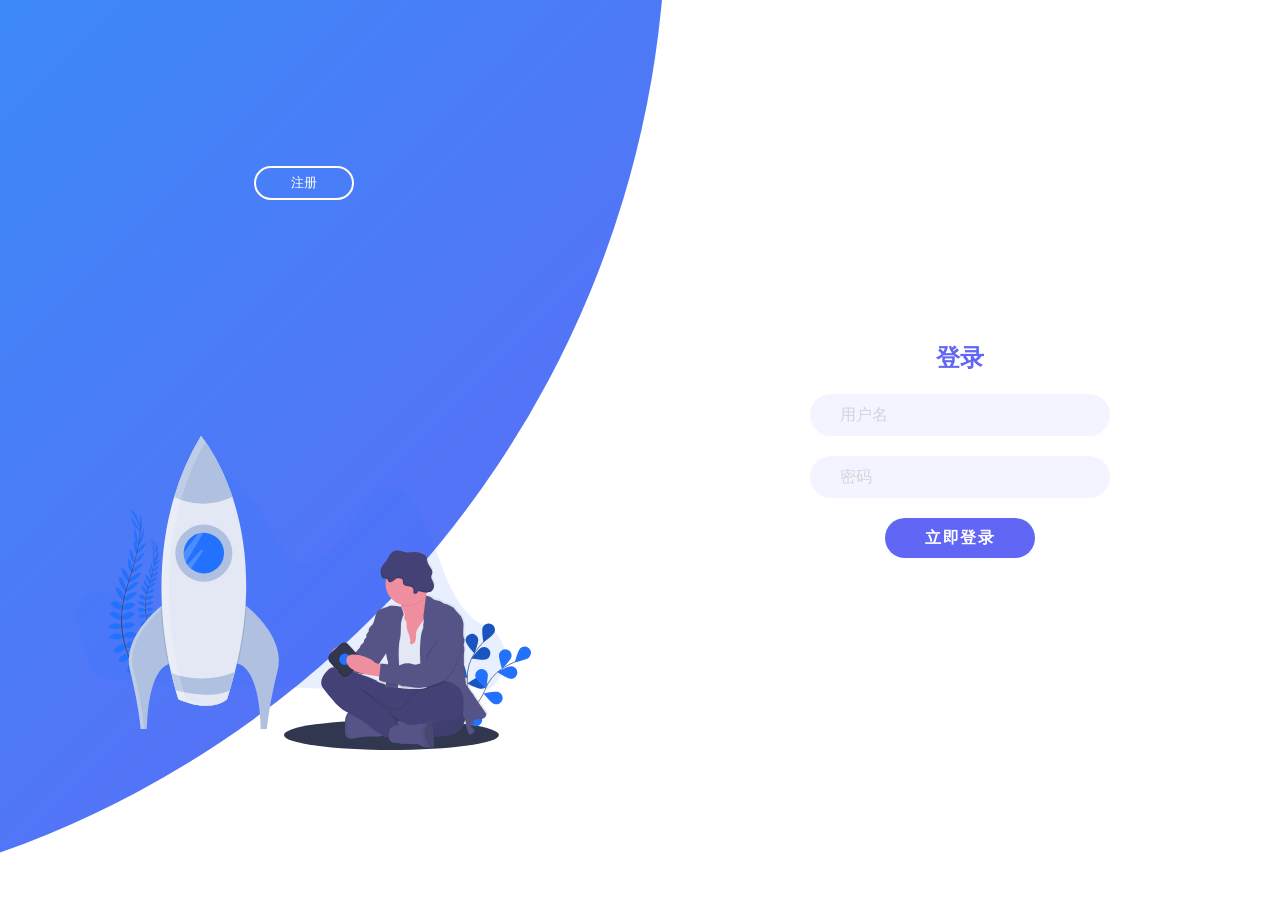
<file: 注册.html>
<!DOCTYPE html>
<html lang="zh">
<head>
  <meta charset="UTF-8">
  <meta name="viewport" content="width=device-width, initial-scale=1.0">
  <title>悦动象限 登录/注册</title>
  <link rel="stylesheet" href="css/style.css">
  <script>
    console.log(`%c
    Author: Marco
    CreateAt: 2026/06/09
    `,)
  </script>
</head>
<body>
  <div class="container">
    <div class="form-warp">
      <form class="sign-in-form">
        <h2 class="form-title">登录</h2>
        <input placeholder="用户名" />
        <input type="password" placeholder="密码" />
        <div id="submit-btn">立即登录</div>
      </form>
      <form class="sign-up-form">
        <h2 class="form-title">注册</h2>
        <input placeholder="用户名" />
        <input type="password" placeholder="密码" />
        <div id="submit-bts">立即注册</div>
      </form>
    </div>
    <div class="desc-warp">
      <div class="desc-warp-item sign-up-desc">
        <div class="content">
          <button id="sign-up-btn" formmethod="post">注册</button>
        </div>
        <img src="fonts/log.svg" alt="">
      </div>
      <div class="desc-warp-item sign-in-desc">
        <div class="content">
          <button id="sign-in-btn" formmethod="post">登录</button>
        </div>
        <img src="fonts/register.svg" alt="">
      </div>
    </div>
  </div>
  <script src="js/main.js"></script>
</body>
</html>
</file>
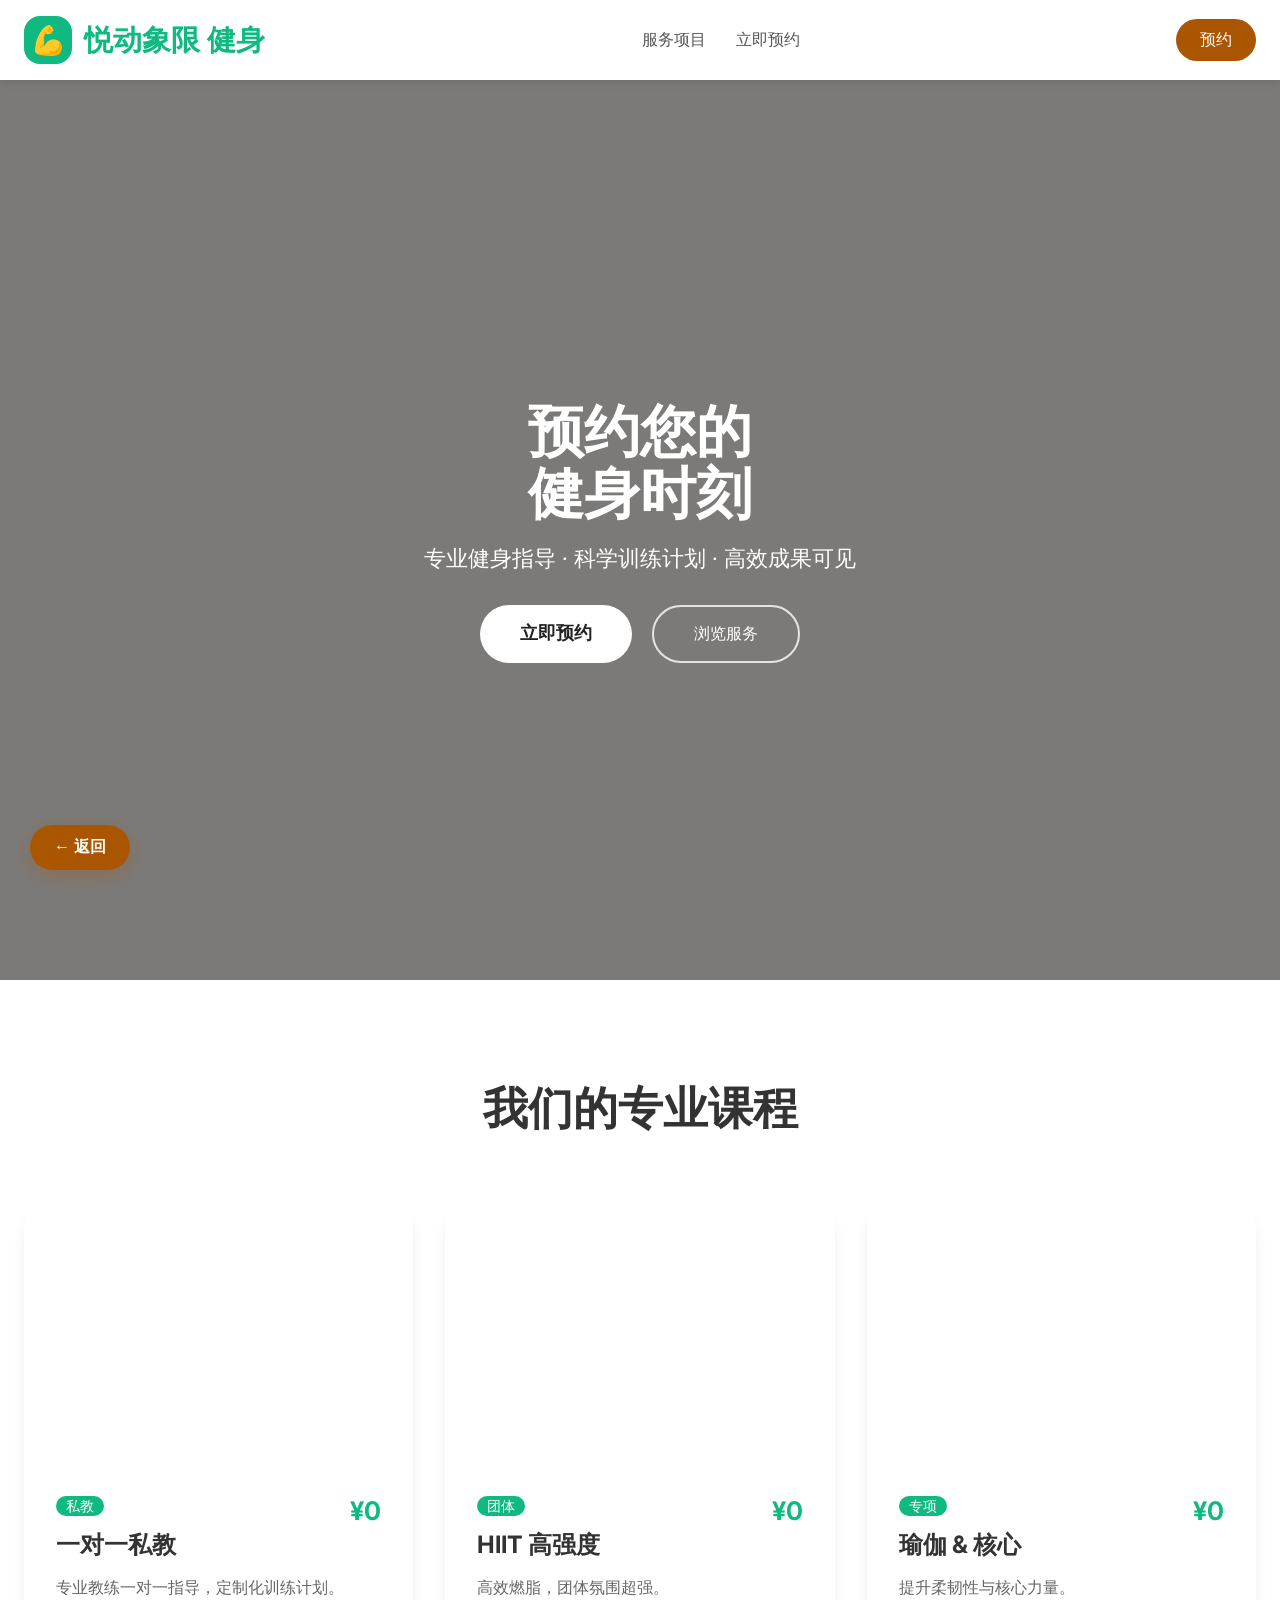
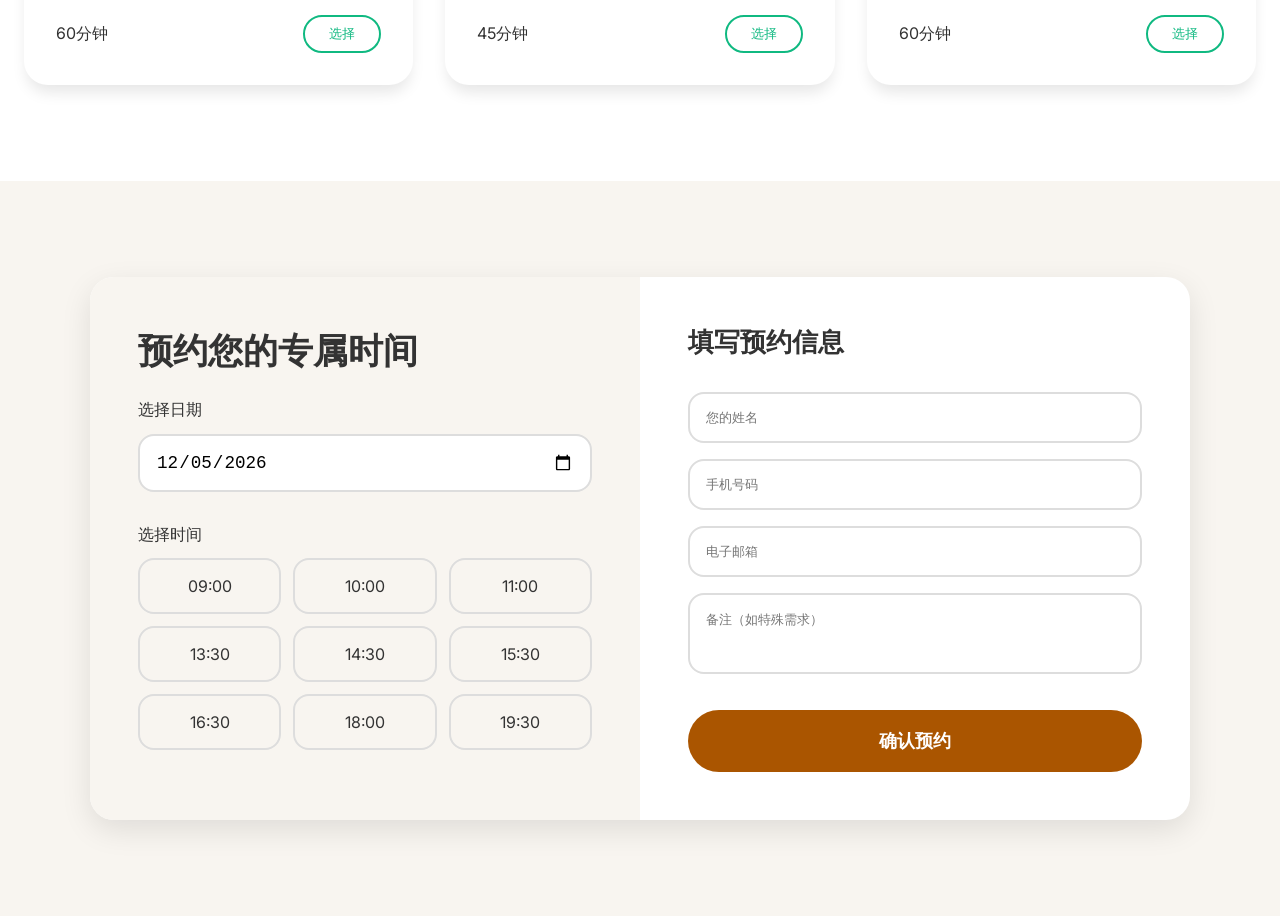
<file: 预约.html>
<!DOCTYPE html>
<html lang="zh-CN">
<head>
    <meta charset="UTF-8">
    <meta name="viewport" content="width=device-width, initial-scale=1.0">
    <title>悦动象限 健身预约</title>
    <style>
        @import url('https://fonts.googleapis.com/css2?family=Playfair+Display:wght@400;700&family=Inter:wght@400;500;600&display=swap');
        
        * { margin: 0; padding: 0; box-sizing: border-box; }
        body {
            font-family: 'Inter', system-ui, sans-serif;
            background-color: #f8f5f0;
            color: #333;
        }
        .heading-font {
            font-family: 'Playfair Display', sans-serif;
        }

        nav {
            background: white;
            box-shadow: 0 2px 10px rgba(0,0,0,0.1);
            position: sticky;
            top: 0;
            z-index: 50;
        }
        .nav-container {
            max-width: 1280px;
            margin: 0 auto;
            padding: 1rem 1.5rem;
            display: flex;
            justify-content: space-between;
            align-items: center;
        }

        .hero {
            background: linear-gradient(rgba(0,0,0,0.5), rgba(0,0,0,0.5)), url('https://picsum.photos/id/1015/2000/1200') center/cover;
            height: 100vh;
            color: white;
            display: flex;
            align-items: center;
            position: relative;
        }

        .card {
            background: white;
            border-radius: 24px;
            box-shadow: 0 10px 15px -3px rgba(0, 0, 0, 0.1);
            overflow: hidden;
            transition: all 0.3s ease;
        }
        .card:hover {
            transform: translateY(-8px);
            box-shadow: 0 20px 25px -5px rgba(0, 0, 0, 0.1);
        }

        .time-slot {
            padding: 1rem;
            border: 2px solid #ddd;
            border-radius: 16px;
            text-align: center;
            cursor: pointer;
            transition: all 0.2s;
        }
        .time-slot:hover {
            border-color: #d4a373;
            background: #f5e8d3;
        }
        .time-slot.selected {
            background: #d4a373;
            color: white;
            border-color: #d4a373;
        }

        button {
            cursor: pointer;
        }

        .back-btn {
            position: fixed;
            bottom: 30px;
            left: 30px;
            background: #aa5500;
            color: white;
            padding: 12px 24px;
            border: none;
            border-radius: 50px;
            font-size: 16px;
            font-weight: 600;
            box-shadow: 0 6px 20px rgba(170, 85, 0, 0.3);
            z-index: 100;
        }

        @media (max-width: 768px) {
            .back-btn { bottom: 20px; left: 20px; padding: 10px 20px; }
        }
    </style>
</head>
<body>

    <!-- Navbar -->
    <nav>
        <div class="nav-container">
            <div style="display:flex; align-items:center; gap:12px;">
                <div style="width:48px;height:48px;background:#10b981;border-radius:16px;display:flex;align-items:center;justify-content:center;font-size:28px;">💪</div>
                <div class="heading-font" style="font-size:1.8rem;font-weight:700;color:#10b981;">悦动象限 健身</div>
            </div>
            <div style="display:flex;gap:30px;font-weight:500;">
                <a href="#services" style="color:#555;text-decoration:none;">服务项目</a>
                <a href="#booking" style="color:#555;text-decoration:none;">立即预约</a>
                <!-- <a href="#about" style="color:#555;text-decoration:none;">关于我们</a> -->
            </div>
            <a href="#booking" style="background:#aa5500;color:white;padding:10px 24px;border-radius:9999px;text-decoration:none;">预约</a>
        </div>
    </nav>

    <!-- Hero -->
    <section class="hero">
        <div style="max-width:1100px;margin:0 auto;padding:0 24px;text-align:center;">
            <h1 class="heading-font" style="font-size:3.5rem;line-height:1.1;margin-bottom:1.5rem;">
                预约您的<br>健身时刻
            </h1>
            <p style="font-size:1.35rem;max-width:500px;margin:0 auto 2rem;">专业健身指导 · 科学训练计划 · 高效成果可见</p>
            
            <div style="margin-top:2rem;display:flex;gap:20px;justify-content:center;flex-wrap:wrap;">
                <a href="#booking" style="background:white;color:#222;padding:16px 40px;border-radius:9999px;font-weight:600;font-size:1.1rem;text-decoration:none;">立即预约</a>
                <a href="#services" style="border:2px solid rgba(255,255,255,0.8);color:white;padding:16px 40px;border-radius:9999px;font-weight:500;text-decoration:none;">浏览服务</a>
            </div>
        </div>
    </section>

    <!-- Services -->
    <section id="services" style="padding:6rem 1.5rem;background:white;">
        <div style="max-width:1280px;margin:0 auto;">
            <div style="text-align:center;margin-bottom:4rem;">
                <h2 class="heading-font" style="font-size:2.8rem;">我们的专业课程</h2>
            </div>
            
            <div style="display:grid;grid-template-columns:repeat(auto-fit,minmax(340px,1fr));gap:2rem;">
                <!-- Service 1 -->
                <div class="card">
                    <div style="height:260px;background:url('https://picsum.photos/id/1016/800/600') center/cover;"></div>
                    <div style="padding:2rem;">
                        <div style="display:flex;justify-content:space-between;">
                            <div>
                                <span style="background:#10b981;color:white;padding:2px 10px;border-radius:9999px;font-size:0.85rem;">私教</span>
                                <h3 style="margin-top:0.8rem;font-size:1.5rem;">一对一私教</h3>
                            </div>
                            <div style="text-align:right;">
                                <span style="font-size:1.6rem;font-weight:700;color:#10b981;">¥0</span>
                            </div>
                        </div>
                        <p style="margin:1rem 0;color:#666;">专业教练一对一指导，定制化训练计划。</p>
                        <div style="display:flex;justify-content:space-between;align-items:center;">
                            <span>60分钟</span>
                            <button onclick="selectService(this)" style="padding:8px 24px;border:2px solid #10b981;color:#10b981;border-radius:9999px;background:none;">选择</button>
                        </div>
                    </div>
                </div>

                <!-- Service 2 -->
                <div class="card">
                    <div style="height:260px;background:url('https://picsum.photos/id/1027/800/600') center/cover;"></div>
                    <div style="padding:2rem;">
                        <div style="display:flex;justify-content:space-between;">
                            <div>
                                <span style="background:#10b981;color:white;padding:2px 10px;border-radius:9999px;font-size:0.85rem;">团体</span>
                                <h3 style="margin-top:0.8rem;font-size:1.5rem;">HIIT 高强度</h3>
                            </div>
                            <div style="text-align:right;">
                                <span style="font-size:1.6rem;font-weight:700;color:#10b981;">¥0</span>
                            </div>
                        </div>
                        <p style="margin:1rem 0;color:#666;">高效燃脂，团体氛围超强。</p>
                        <div style="display:flex;justify-content:space-between;align-items:center;">
                            <span>45分钟</span>
                            <button onclick="selectService(this)" style="padding:8px 24px;border:2px solid #10b981;color:#10b981;border-radius:9999px;background:none;">选择</button>
                        </div>
                    </div>
                </div>

                <!-- Service 3 -->
                <div class="card">
                    <div style="height:260px;background:url('https://picsum.photos/id/106/800/600') center/cover;"></div>
                    <div style="padding:2rem;">
                        <div style="display:flex;justify-content:space-between;">
                            <div>
                                <span style="background:#10b981;color:white;padding:2px 10px;border-radius:9999px;font-size:0.85rem;">专项</span>
                                <h3 style="margin-top:0.8rem;font-size:1.5rem;">瑜伽 & 核心</h3>
                            </div>
                            <div style="text-align:right;">
                                <span style="font-size:1.6rem;font-weight:700;color:#10b981;">¥0</span>
                            </div>
                        </div>
                        <p style="margin:1rem 0;color:#666;">提升柔韧性与核心力量。</p>
                        <div style="display:flex;justify-content:space-between;align-items:center;">
                            <span>60分钟</span>
                            <button onclick="selectService(this)" style="padding:8px 24px;border:2px solid #10b981;color:#10b981;border-radius:9999px;background:none;">选择</button>
                        </div>
                    </div>
                </div>
            </div>
        </div>
    </section>

    <!-- Booking Section -->
    <section id="booking" style="padding:6rem 1.5rem;background:#f8f5f0;">
        <div style="max-width:1100px;margin:0 auto;background:white;border-radius:24px;box-shadow:0 10px 30px rgba(0,0,0,0.1);overflow:hidden;">
            <div style="display:grid;grid-template-columns:1fr 1fr;">
                
                <!-- Left: Selection -->
                <div style="padding:3rem;background:#f8f5f0;">
                    <h2 class="heading-font" style="font-size:2.2rem;margin-bottom:1.5rem;">预约您的专属时间</h2>
                    
                    <div style="margin-bottom:2rem;">
                        <label style="display:block;margin-bottom:0.8rem;font-weight:500;">选择日期</label>
                        <input type="date" id="dateInput" style="width:100%;padding:1rem;border:2px solid #ddd;border-radius:16px;font-size:1.1rem;">
                    </div>
                    
                    <div>
                        <label style="display:block;margin-bottom:0.8rem;font-weight:500;">选择时间</label>
                        <div id="timeSlots" style="display:grid;grid-template-columns:repeat(3,1fr);gap:12px;">
                            <!-- JS 生成 -->
                        </div>
                    </div>
                </div>
                
                <!-- Right: Form -->
                <div style="padding:3rem;">
                    <h3 style="font-size:1.6rem;margin-bottom:2rem;">填写预约信息</h3>
                    <form id="bookingForm" onsubmit="handleSubmit(event)">
                        <input type="text" id="name" placeholder="您的姓名" required style="width:100%;padding:1rem;margin-bottom:1rem;border:2px solid #ddd;border-radius:16px;">
                        <input type="tel" id="phone" placeholder="手机号码" required style="width:100%;padding:1rem;margin-bottom:1rem;border:2px solid #ddd;border-radius:16px;">
                        <input type="email" id="email" placeholder="电子邮箱" style="width:100%;padding:1rem;margin-bottom:1rem;border:2px solid #ddd;border-radius:16px;">
                        <textarea id="notes" placeholder="备注（如特殊需求）" rows="3" style="width:100%;padding:1rem;border:2px solid #ddd;border-radius:16px;resize:none;"></textarea>
                        
                        <button type="submit" style="margin-top:2rem;width:100%;padding:1.2rem;background:#aa5500;color:white;border:none;border-radius:9999px;font-size:1.1rem;font-weight:600;">
                            确认预约
                        </button>
                    </form>
                </div>
            </div>
        </div>
    </section>

    <!-- Back Button -->
    <button class="back-btn" onclick="window.history.back()">← 返回</button>

    <script>
        const times = ["09:00","10:00","11:00","13:30","14:30","15:30","16:30","18:00","19:30"];
        
        function populateTimeSlots() {
            const container = document.getElementById('timeSlots');
            container.innerHTML = '';
            times.forEach(time => {
                const slot = document.createElement('div');
                slot.className = 'time-slot';
                slot.textContent = time;
                slot.onclick = () => {
                    document.querySelectorAll('.time-slot').forEach(s => s.classList.remove('selected'));
                    slot.classList.add('selected');
                };
                container.appendChild(slot);
            });
        }
        
        function handleSubmit(e) {
            e.preventDefault();
            const name = document.getElementById('name').value;
            if (!name) {
                alert('请输入姓名');
                return;
            }
            alert(`🎉 预约成功！\n\n亲爱的 ${name}，您的预约已提交。\n我们会在30分钟内确认。`);
            e.target.reset();
            document.querySelectorAll('.time-slot').forEach(s => s.classList.remove('selected'));
			setInterval(() => {
			window.location.href = "index.html";
			}, 1600);
        }
        
        // 初始化
        window.onload = () => {
            populateTimeSlots();
            // 默认明天
            const tomorrow = new Date();
            tomorrow.setDate(tomorrow.getDate() + 1);
            document.getElementById('dateInput').value = tomorrow.toISOString().split('T')[0];
        };
    </script>
</body>
</html>
</file>
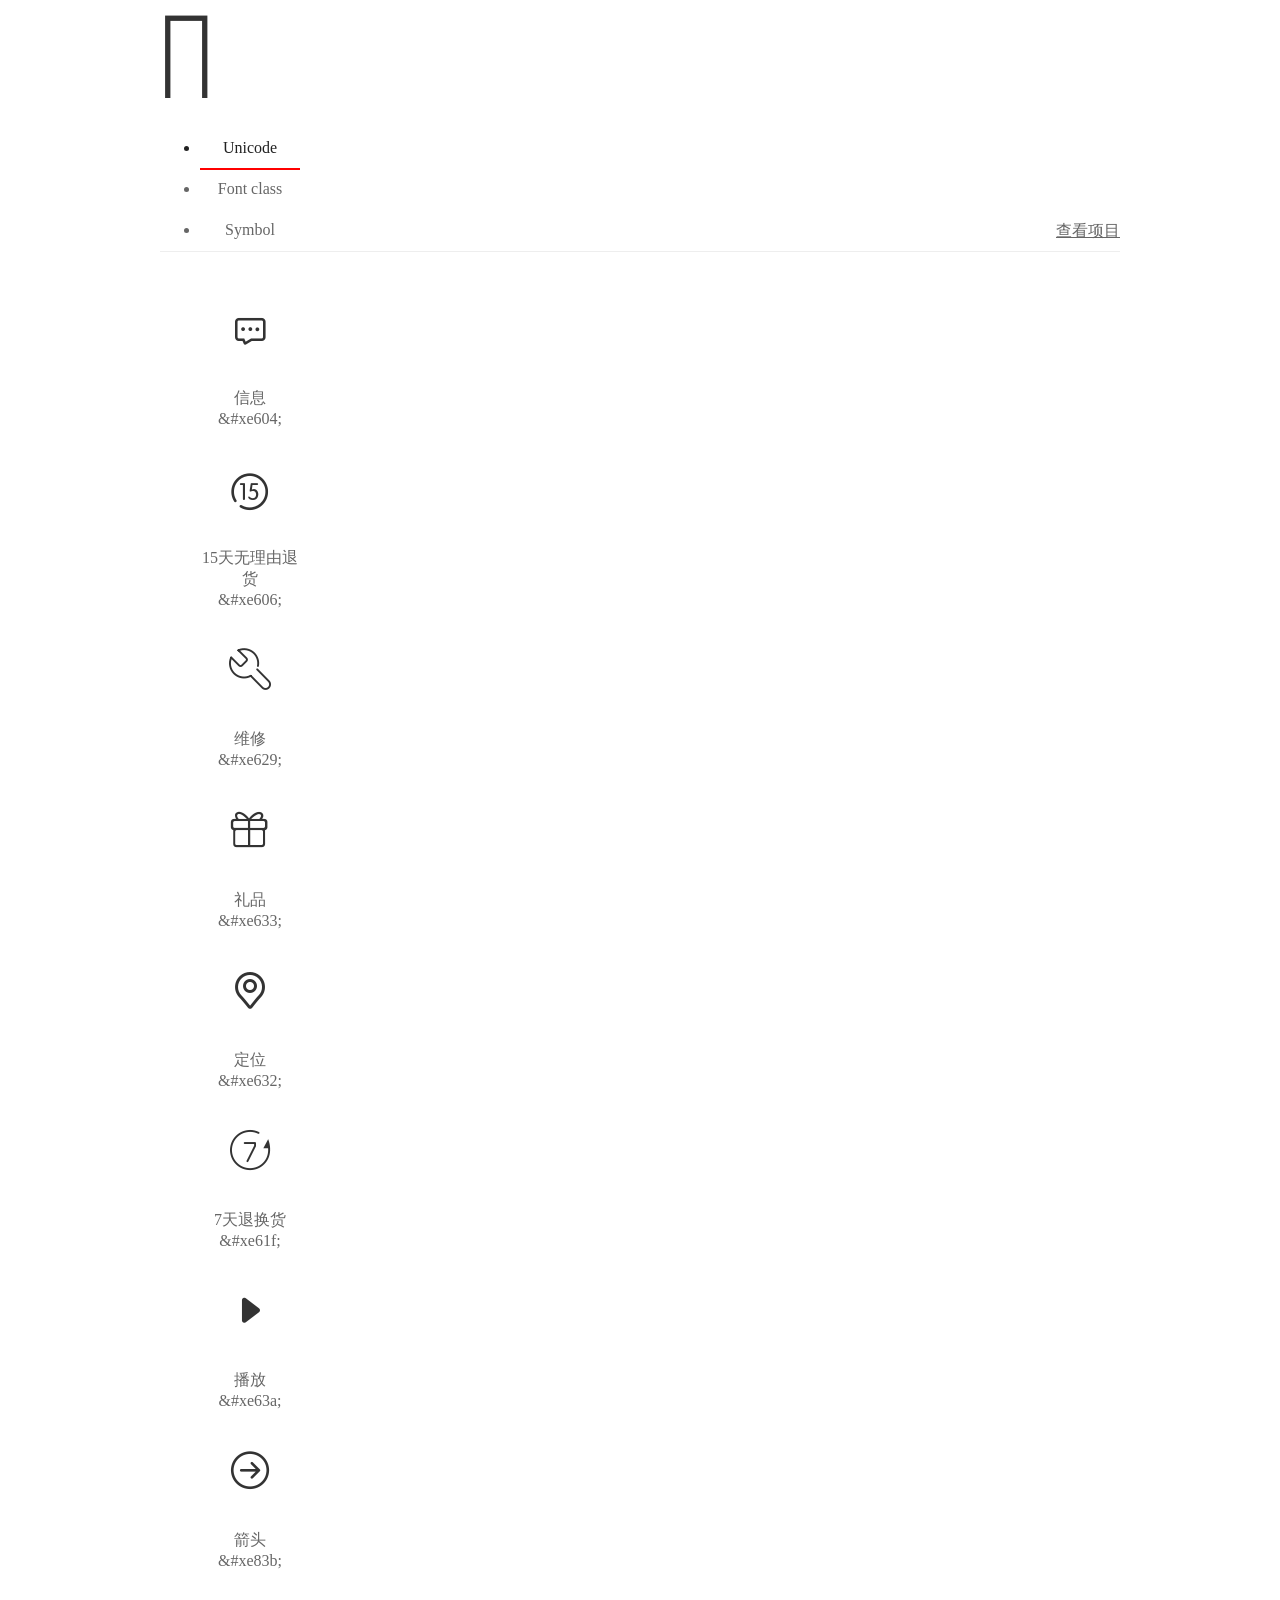
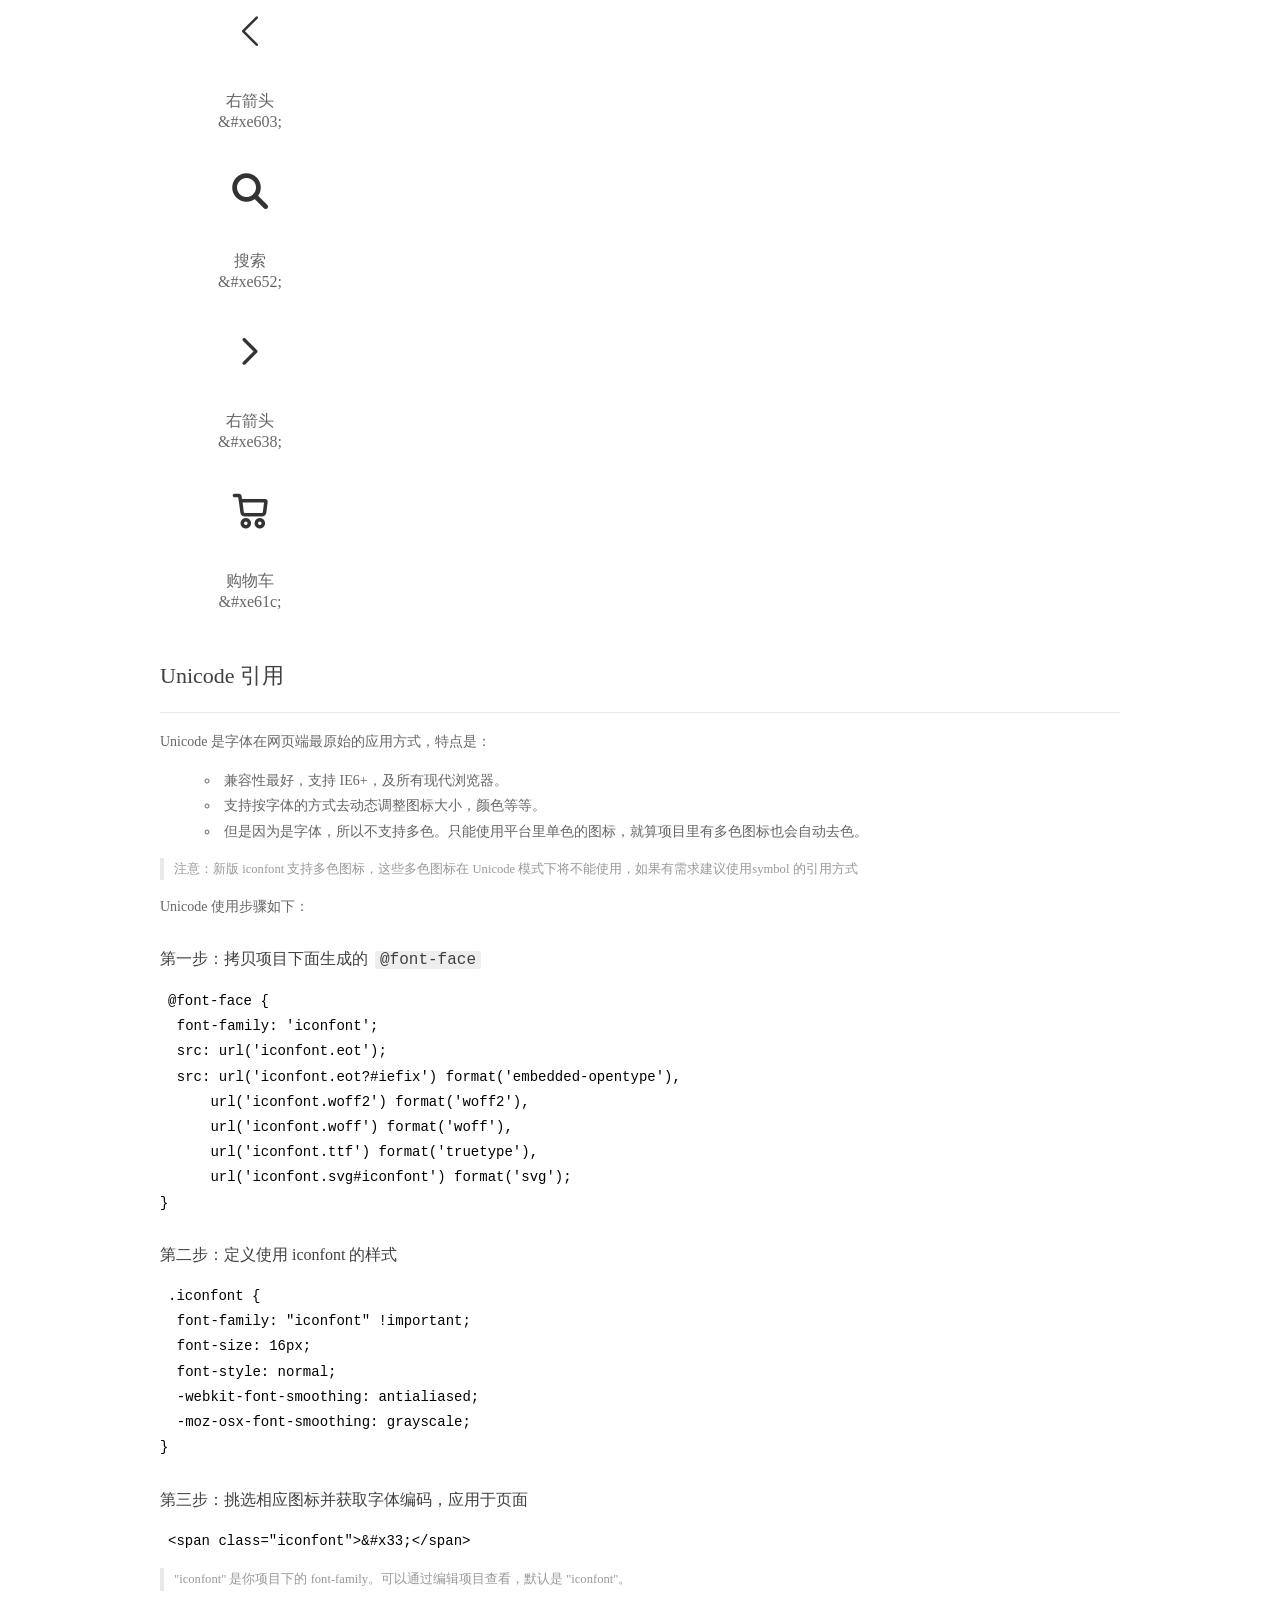
<file: fonts/demo_index.html>
<!DOCTYPE html>
<html>
<head>
  <meta charset="utf-8"/>
  <title>IconFont Demo</title>
  <link rel="shortcut icon" href="https://img.alicdn.com/tps/i4/TB1_oz6GVXXXXaFXpXXJDFnIXXX-64-64.ico" type="image/x-icon"/>
  <link rel="stylesheet" href="https://g.alicdn.com/thx/cube/1.3.2/cube.min.css">
  <link rel="stylesheet" href="demo.css">
  <link rel="stylesheet" href="iconfont.css">
  <script src="iconfont.js"></script>
  <!-- jQuery -->
  <script src="https://a1.alicdn.com/oss/uploads/2018/12/26/7bfddb60-08e8-11e9-9b04-53e73bb6408b.js"></script>
  <!-- 代码高亮 -->
  <script src="https://a1.alicdn.com/oss/uploads/2018/12/26/a3f714d0-08e6-11e9-8a15-ebf944d7534c.js"></script>
</head>
<body>
  <div class="main">
    <h1 class="logo"><a href="https://www.iconfont.cn/" title="iconfont 首页" target="_blank">&#xe86b;</a></h1>
    <div class="nav-tabs">
      <ul id="tabs" class="dib-box">
        <li class="dib active"><span>Unicode</span></li>
        <li class="dib"><span>Font class</span></li>
        <li class="dib"><span>Symbol</span></li>
      </ul>
      
      <a href="https://www.iconfont.cn/manage/index?manage_type=myprojects&projectId=2347832" target="_blank" class="nav-more">查看项目</a>
      
    </div>
    <div class="tab-container">
      <div class="content unicode" style="display: block;">
          <ul class="icon_lists dib-box">
          
            <li class="dib">
              <span class="icon iconfont">&#xe604;</span>
                <div class="name">信息</div>
                <div class="code-name">&amp;#xe604;</div>
              </li>
          
            <li class="dib">
              <span class="icon iconfont">&#xe606;</span>
                <div class="name">15天无理由退货</div>
                <div class="code-name">&amp;#xe606;</div>
              </li>
          
            <li class="dib">
              <span class="icon iconfont">&#xe629;</span>
                <div class="name">维修</div>
                <div class="code-name">&amp;#xe629;</div>
              </li>
          
            <li class="dib">
              <span class="icon iconfont">&#xe633;</span>
                <div class="name">礼品</div>
                <div class="code-name">&amp;#xe633;</div>
              </li>
          
            <li class="dib">
              <span class="icon iconfont">&#xe632;</span>
                <div class="name">定位</div>
                <div class="code-name">&amp;#xe632;</div>
              </li>
          
            <li class="dib">
              <span class="icon iconfont">&#xe61f;</span>
                <div class="name">7天退换货</div>
                <div class="code-name">&amp;#xe61f;</div>
              </li>
          
            <li class="dib">
              <span class="icon iconfont">&#xe63a;</span>
                <div class="name">播放</div>
                <div class="code-name">&amp;#xe63a;</div>
              </li>
          
            <li class="dib">
              <span class="icon iconfont">&#xe83b;</span>
                <div class="name">箭头</div>
                <div class="code-name">&amp;#xe83b;</div>
              </li>
          
            <li class="dib">
              <span class="icon iconfont">&#xe603;</span>
                <div class="name">右箭头</div>
                <div class="code-name">&amp;#xe603;</div>
              </li>
          
            <li class="dib">
              <span class="icon iconfont">&#xe652;</span>
                <div class="name">搜索</div>
                <div class="code-name">&amp;#xe652;</div>
              </li>
          
            <li class="dib">
              <span class="icon iconfont">&#xe638;</span>
                <div class="name">右箭头</div>
                <div class="code-name">&amp;#xe638;</div>
              </li>
          
            <li class="dib">
              <span class="icon iconfont">&#xe61c;</span>
                <div class="name">购物车</div>
                <div class="code-name">&amp;#xe61c;</div>
              </li>
          
          </ul>
          <div class="article markdown">
          <h2 id="unicode-">Unicode 引用</h2>
          <hr>

          <p>Unicode 是字体在网页端最原始的应用方式，特点是：</p>
          <ul>
            <li>兼容性最好，支持 IE6+，及所有现代浏览器。</li>
            <li>支持按字体的方式去动态调整图标大小，颜色等等。</li>
            <li>但是因为是字体，所以不支持多色。只能使用平台里单色的图标，就算项目里有多色图标也会自动去色。</li>
          </ul>
          <blockquote>
            <p>注意：新版 iconfont 支持多色图标，这些多色图标在 Unicode 模式下将不能使用，如果有需求建议使用symbol 的引用方式</p>
          </blockquote>
          <p>Unicode 使用步骤如下：</p>
          <h3 id="-font-face">第一步：拷贝项目下面生成的 <code>@font-face</code></h3>
<pre><code class="language-css"
>@font-face {
  font-family: 'iconfont';
  src: url('iconfont.eot');
  src: url('iconfont.eot?#iefix') format('embedded-opentype'),
      url('iconfont.woff2') format('woff2'),
      url('iconfont.woff') format('woff'),
      url('iconfont.ttf') format('truetype'),
      url('iconfont.svg#iconfont') format('svg');
}
</code></pre>
          <h3 id="-iconfont-">第二步：定义使用 iconfont 的样式</h3>
<pre><code class="language-css"
>.iconfont {
  font-family: "iconfont" !important;
  font-size: 16px;
  font-style: normal;
  -webkit-font-smoothing: antialiased;
  -moz-osx-font-smoothing: grayscale;
}
</code></pre>
          <h3 id="-">第三步：挑选相应图标并获取字体编码，应用于页面</h3>
<pre>
<code class="language-html"
>&lt;span class="iconfont"&gt;&amp;#x33;&lt;/span&gt;
</code></pre>
          <blockquote>
            <p>"iconfont" 是你项目下的 font-family。可以通过编辑项目查看，默认是 "iconfont"。</p>
          </blockquote>
          </div>
      </div>
      <div class="content font-class">
        <ul class="icon_lists dib-box">
          
          <li class="dib">
            <span class="icon iconfont icon-xinxi-01"></span>
            <div class="name">
              信息
            </div>
            <div class="code-name">.icon-xinxi-01
            </div>
          </li>
          
          <li class="dib">
            <span class="icon iconfont icon-15tianwuliyoutuihuo"></span>
            <div class="name">
              15天无理由退货
            </div>
            <div class="code-name">.icon-15tianwuliyoutuihuo
            </div>
          </li>
          
          <li class="dib">
            <span class="icon iconfont icon-buoumaotubiao46"></span>
            <div class="name">
              维修
            </div>
            <div class="code-name">.icon-buoumaotubiao46
            </div>
          </li>
          
          <li class="dib">
            <span class="icon iconfont icon-lipin"></span>
            <div class="name">
              礼品
            </div>
            <div class="code-name">.icon-lipin
            </div>
          </li>
          
          <li class="dib">
            <span class="icon iconfont icon-dingwei"></span>
            <div class="name">
              定位
            </div>
            <div class="code-name">.icon-dingwei
            </div>
          </li>
          
          <li class="dib">
            <span class="icon iconfont icon-7tiantuihuanhuo"></span>
            <div class="name">
              7天退换货
            </div>
            <div class="code-name">.icon-7tiantuihuanhuo
            </div>
          </li>
          
          <li class="dib">
            <span class="icon iconfont icon-bofang1"></span>
            <div class="name">
              播放
            </div>
            <div class="code-name">.icon-bofang1
            </div>
          </li>
          
          <li class="dib">
            <span class="icon iconfont icon-jiantou"></span>
            <div class="name">
              箭头
            </div>
            <div class="code-name">.icon-jiantou
            </div>
          </li>
          
          <li class="dib">
            <span class="icon iconfont icon-youjiantou1"></span>
            <div class="name">
              右箭头
            </div>
            <div class="code-name">.icon-youjiantou1
            </div>
          </li>
          
          <li class="dib">
            <span class="icon iconfont icon-sousuo"></span>
            <div class="name">
              搜索
            </div>
            <div class="code-name">.icon-sousuo
            </div>
          </li>
          
          <li class="dib">
            <span class="icon iconfont icon-youjiantou"></span>
            <div class="name">
              右箭头
            </div>
            <div class="code-name">.icon-youjiantou
            </div>
          </li>
          
          <li class="dib">
            <span class="icon iconfont icon-gouwuche"></span>
            <div class="name">
              购物车
            </div>
            <div class="code-name">.icon-gouwuche
            </div>
          </li>
          
        </ul>
        <div class="article markdown">
        <h2 id="font-class-">font-class 引用</h2>
        <hr>

        <p>font-class 是 Unicode 使用方式的一种变种，主要是解决 Unicode 书写不直观，语意不明确的问题。</p>
        <p>与 Unicode 使用方式相比，具有如下特点：</p>
        <ul>
          <li>兼容性良好，支持 IE8+，及所有现代浏览器。</li>
          <li>相比于 Unicode 语意明确，书写更直观。可以很容易分辨这个 icon 是什么。</li>
          <li>因为使用 class 来定义图标，所以当要替换图标时，只需要修改 class 里面的 Unicode 引用。</li>
          <li>不过因为本质上还是使用的字体，所以多色图标还是不支持的。</li>
        </ul>
        <p>使用步骤如下：</p>
        <h3 id="-fontclass-">第一步：引入项目下面生成的 fontclass 代码：</h3>
<pre><code class="language-html">&lt;link rel="stylesheet" href="./iconfont.css"&gt;
</code></pre>
        <h3 id="-">第二步：挑选相应图标并获取类名，应用于页面：</h3>
<pre><code class="language-html">&lt;span class="iconfont icon-xxx"&gt;&lt;/span&gt;
</code></pre>
        <blockquote>
          <p>"
            iconfont" 是你项目下的 font-family。可以通过编辑项目查看，默认是 "iconfont"。</p>
        </blockquote>
      </div>
      </div>
      <div class="content symbol">
          <ul class="icon_lists dib-box">
          
            <li class="dib">
                <svg class="icon svg-icon" aria-hidden="true">
                  <use xlink:href="#icon-xinxi-01"></use>
                </svg>
                <div class="name">信息</div>
                <div class="code-name">#icon-xinxi-01</div>
            </li>
          
            <li class="dib">
                <svg class="icon svg-icon" aria-hidden="true">
                  <use xlink:href="#icon-15tianwuliyoutuihuo"></use>
                </svg>
                <div class="name">15天无理由退货</div>
                <div class="code-name">#icon-15tianwuliyoutuihuo</div>
            </li>
          
            <li class="dib">
                <svg class="icon svg-icon" aria-hidden="true">
                  <use xlink:href="#icon-buoumaotubiao46"></use>
                </svg>
                <div class="name">维修</div>
                <div class="code-name">#icon-buoumaotubiao46</div>
            </li>
          
            <li class="dib">
                <svg class="icon svg-icon" aria-hidden="true">
                  <use xlink:href="#icon-lipin"></use>
                </svg>
                <div class="name">礼品</div>
                <div class="code-name">#icon-lipin</div>
            </li>
          
            <li class="dib">
                <svg class="icon svg-icon" aria-hidden="true">
                  <use xlink:href="#icon-dingwei"></use>
                </svg>
                <div class="name">定位</div>
                <div class="code-name">#icon-dingwei</div>
            </li>
          
            <li class="dib">
                <svg class="icon svg-icon" aria-hidden="true">
                  <use xlink:href="#icon-7tiantuihuanhuo"></use>
                </svg>
                <div class="name">7天退换货</div>
                <div class="code-name">#icon-7tiantuihuanhuo</div>
            </li>
          
            <li class="dib">
                <svg class="icon svg-icon" aria-hidden="true">
                  <use xlink:href="#icon-bofang1"></use>
                </svg>
                <div class="name">播放</div>
                <div class="code-name">#icon-bofang1</div>
            </li>
          
            <li class="dib">
                <svg class="icon svg-icon" aria-hidden="true">
                  <use xlink:href="#icon-jiantou"></use>
                </svg>
                <div class="name">箭头</div>
                <div class="code-name">#icon-jiantou</div>
            </li>
          
            <li class="dib">
                <svg class="icon svg-icon" aria-hidden="true">
                  <use xlink:href="#icon-youjiantou1"></use>
                </svg>
                <div class="name">右箭头</div>
                <div class="code-name">#icon-youjiantou1</div>
            </li>
          
            <li class="dib">
                <svg class="icon svg-icon" aria-hidden="true">
                  <use xlink:href="#icon-sousuo"></use>
                </svg>
                <div class="name">搜索</div>
                <div class="code-name">#icon-sousuo</div>
            </li>
          
            <li class="dib">
                <svg class="icon svg-icon" aria-hidden="true">
                  <use xlink:href="#icon-youjiantou"></use>
                </svg>
                <div class="name">右箭头</div>
                <div class="code-name">#icon-youjiantou</div>
            </li>
          
            <li class="dib">
                <svg class="icon svg-icon" aria-hidden="true">
                  <use xlink:href="#icon-gouwuche"></use>
                </svg>
                <div class="name">购物车</div>
                <div class="code-name">#icon-gouwuche</div>
            </li>
          
          </ul>
          <div class="article markdown">
          <h2 id="symbol-">Symbol 引用</h2>
          <hr>

          <p>这是一种全新的使用方式，应该说这才是未来的主流，也是平台目前推荐的用法。相关介绍可以参考这篇<a href="">文章</a>
            这种用法其实是做了一个 SVG 的集合，与另外两种相比具有如下特点：</p>
          <ul>
            <li>支持多色图标了，不再受单色限制。</li>
            <li>通过一些技巧，支持像字体那样，通过 <code>font-size</code>, <code>color</code> 来调整样式。</li>
            <li>兼容性较差，支持 IE9+，及现代浏览器。</li>
            <li>浏览器渲染 SVG 的性能一般，还不如 png。</li>
          </ul>
          <p>使用步骤如下：</p>
          <h3 id="-symbol-">第一步：引入项目下面生成的 symbol 代码：</h3>
<pre><code class="language-html">&lt;script src="./iconfont.js"&gt;&lt;/script&gt;
</code></pre>
          <h3 id="-css-">第二步：加入通用 CSS 代码（引入一次就行）：</h3>
<pre><code class="language-html">&lt;style&gt;
.icon {
  width: 1em;
  height: 1em;
  vertical-align: -0.15em;
  fill: currentColor;
  overflow: hidden;
}
&lt;/style&gt;
</code></pre>
          <h3 id="-">第三步：挑选相应图标并获取类名，应用于页面：</h3>
<pre><code class="language-html">&lt;svg class="icon" aria-hidden="true"&gt;
  &lt;use xlink:href="#icon-xxx"&gt;&lt;/use&gt;
&lt;/svg&gt;
</code></pre>
          </div>
      </div>

    </div>
  </div>
  <script>
  $(document).ready(function () {
      $('.tab-container .content:first').show()

      $('#tabs li').click(function (e) {
        var tabContent = $('.tab-container .content')
        var index = $(this).index()

        if ($(this).hasClass('active')) {
          return
        } else {
          $('#tabs li').removeClass('active')
          $(this).addClass('active')

          tabContent.hide().eq(index).fadeIn()
        }
      })
    })
  </script>
</body>
</html>
</file>
<file: css/style.css>
* {
  padding: 0;
  margin: 0;
  box-sizing: border-box;
  color: #333;
}

.container {
  position: relative;
  min-height: 100vh;
  width: 100%;
  overflow: hidden;
}
.container::before {
  content: " ";
  position: absolute;
  width: 2000px;
  height: 2000px;
  border-radius: 50%;
  background-image: linear-gradient(-45deg, #6266f5 0%, #04befe 100%);
  transition: 1.8s ease-in-out;
  z-index: 6;
  top: -10%;
  right: 48%;
  transform: translateY(-50%);
}
.container.sign-up-mode::before {
  transform: translate(100%, -50%);
}

.form-warp {
  width: 50%;
  position: absolute;
  z-index: 5;
  left: 75%;
  top: 50%;
  z-index: 5;
  transform: translate(-50%, -50%);
  display: grid;
  grid-template-columns: 1fr;
  transition: 1s 0.7s ease-in-out; 
}
.form-warp form {
  display: flex;
  align-items: center;
  justify-content: center;
  flex-direction: column;
  gap: 20px;
  /* 将两个 form 布局在 grid 同一位置 */
  grid-row: 1 / 2;
  grid-column: 1 / 2;
  transition: all 0.2s 0.7s;
  opacity: 1;
  z-index: 4;
}
.form-title {
  color: #6266f5;
}
.form-warp .sign-up-form {
  opacity: 0;
  z-index: 3;
}
.container.sign-up-mode .form-warp {
  left: 25%;
}
.container.sign-up-mode .sign-in-form {
  opacity: 0;
  z-index: 3;
}
.container.sign-up-mode .sign-up-form {
  opacity: 1;
  z-index: 4;
}
input,
#submit-btn {
  min-width: 300px;
  outline: none;
  padding: 12px 30px;
  line-height: 1;
  font-size: 16px;
  border-radius: 60px;
  color: #333;
  background-color: #6267f513;
  border: none;
}
input,
#submit-bts {
  min-width: 300px;
  outline: none;
  padding: 12px 30px;
  line-height: 1;
  font-size: 16px;
  border-radius: 60px;
  color: #333;
  background-color: #6267f513;
  border: none;
}
input::placeholder {
  color: #cccc;
}
#submit-btn {
  background-color: #6266f5;
  color: #FFF;
  text-align: center;
  min-width: 150px;
  font-size: initial;
  font-weight: bold;
  letter-spacing: 1.5px;
  cursor: pointer;
}
#submit-bts {
  background-color: #6266f5;
  color: #FFF;
  text-align: center;
  min-width: 150px;
  font-size: initial;
  font-weight: bold;
  letter-spacing: 1.5px;
  cursor: pointer;
}
.desc-warp {
  width: 100%;
  height: 100%;
  position: absolute;
  top: 0;
  left: 0;
  display: grid;
  grid-template-columns: repeat(2, 1fr);
}
.desc-warp-item {
  display: flex;
  flex-direction: column;
  align-items: flex-end;
  justify-content: space-around;
  text-align: center;
  text-align: center;
  padding: 3rem 17% 2rem 12%;
  z-index: 6;
}
/* 事件穿透 BEGIN */
.sign-in-desc {
  pointer-events: none;
}
.sign-up-mode .sign-in-desc {
  pointer-events: all;
}
.sign-up-mode .sign-up-desc {
  pointer-events: none;
}
/* 事件穿透 END */
.content {
  width: 100%;
  transition: transform 0.9s ease-in-out;
  transition-delay: .6s;
}
.sign-in-desc img,
.sign-in-desc .content {
  transform: translateX(800px);
}
.sign-up-mode .sign-in-desc img,
.sign-up-mode .sign-in-desc .content {
  transform: translateX(0);
}

.sign-up-mode .sign-up-desc img,
.sign-up-mode .sign-up-desc .content {
  transform: translateX(-800px);
}

button {
  outline: none;
  padding: 6px 8px;
  min-width: 100px;
  text-align: center;
  border-radius: 30px;
  border: 2px solid #FFF;
  background: none;
  color: #FFF;
  cursor: pointer;
  transition: all .3s ease;
}
button:active {
  background: rgba(255, 255, 255, .1);
}
img {
  width: 100%;
  display: block;
  transition: transform 0.9s ease-in-out;
  transition-delay: .5s;
}

/* 响应式 */
@media screen and (max-width: 870px) {
  .container::before {
    width: 1500px;
    height: 1500px;
    transform: translateX(-50%);
    left: 30%;
    bottom: 68%;
    right: initial;
    top: initial;
    transition: 2s ease-in-out;
  }
  .container.sign-up-mode::before {
    transform: translate(-50%, 100%);
    bottom: 32%;
    right: initial;
  }
  .form-warp {
    width: 100%;
    top: 75%;
    left: 50%;
    transform: translate(-50%, -100%);
    transition: 1s 0.8s ease-in-out;
  }
  .container.sign-up-mode .form-warp {
    top: 25%;
    left: 50%;
    transform: translate(-50%, 0);
  }
  img {
    width: 200px;
    transition: transform 0.9s ease-in-out;
    transition-delay: 0.7s;
  }
  .desc-warp {
    grid-template-columns: 1fr;
    grid-template-rows: 1fr 2fr 1fr;
  }
  .desc-warp-item {
    flex-direction: row;
    justify-content: space-around;
    align-items: center;
    padding: 2.5rem 8%;
    grid-column: 1 / 2;
  }
  .sign-in-desc {
    grid-row: 3 / 4;
  }

  .sign-in-desc img,
  .sign-in-desc .content {
    transform: translateY(800px);
  }

  .sign-up-mode .sign-in-desc img,
  .sign-up-mode .sign-in-desc .content {
    transform: translateY(0);
  }

  .sign-up-mode .sign-up-desc img,
  .sign-up-mode .sign-up-desc .content {
    transform: translateY(-800px);
  }
}

@media screen and (max-width: 570px) {
  .container::before {
    bottom: 72%;
    left: 50%;
  }
  img {
    display: none;
  }
}
</file>
<file: fonts/demo.css>
/* Logo 字体 */
@font-face {
  font-family: "iconfont logo";
  src: url('https://at.alicdn.com/t/font_985780_km7mi63cihi.eot?t=1545807318834');
  src: url('https://at.alicdn.com/t/font_985780_km7mi63cihi.eot?t=1545807318834#iefix') format('embedded-opentype'),
    url('https://at.alicdn.com/t/font_985780_km7mi63cihi.woff?t=1545807318834') format('woff'),
    url('https://at.alicdn.com/t/font_985780_km7mi63cihi.ttf?t=1545807318834') format('truetype'),
    url('https://at.alicdn.com/t/font_985780_km7mi63cihi.svg?t=1545807318834#iconfont') format('svg');
}

.logo {
  font-family: "iconfont logo";
  font-size: 160px;
  font-style: normal;
  -webkit-font-smoothing: antialiased;
  -moz-osx-font-smoothing: grayscale;
}

/* tabs */
.nav-tabs {
  position: relative;
}

.nav-tabs .nav-more {
  position: absolute;
  right: 0;
  bottom: 0;
  height: 42px;
  line-height: 42px;
  color: #666;
}

#tabs {
  border-bottom: 1px solid #eee;
}

#tabs li {
  cursor: pointer;
  width: 100px;
  height: 40px;
  line-height: 40px;
  text-align: center;
  font-size: 16px;
  border-bottom: 2px solid transparent;
  position: relative;
  z-index: 1;
  margin-bottom: -1px;
  color: #666;
}


#tabs .active {
  border-bottom-color: #f00;
  color: #222;
}

.tab-container .content {
  display: none;
}

/* 页面布局 */
.main {
  padding: 30px 100px;
  width: 960px;
  margin: 0 auto;
}

.main .logo {
  color: #333;
  text-align: left;
  margin-bottom: 30px;
  line-height: 1;
  height: 110px;
  margin-top: -50px;
  overflow: hidden;
  *zoom: 1;
}

.main .logo a {
  font-size: 160px;
  color: #333;
}

.helps {
  margin-top: 40px;
}

.helps pre {
  padding: 20px;
  margin: 10px 0;
  border: solid 1px #e7e1cd;
  background-color: #fffdef;
  overflow: auto;
}

.icon_lists {
  width: 100% !important;
  overflow: hidden;
  *zoom: 1;
}

.icon_lists li {
  width: 100px;
  margin-bottom: 10px;
  margin-right: 20px;
  text-align: center;
  list-style: none !important;
  cursor: default;
}

.icon_lists li .code-name {
  line-height: 1.2;
}

.icon_lists .icon {
  display: block;
  height: 100px;
  line-height: 100px;
  font-size: 42px;
  margin: 10px auto;
  color: #333;
  -webkit-transition: font-size 0.25s linear, width 0.25s linear;
  -moz-transition: font-size 0.25s linear, width 0.25s linear;
  transition: font-size 0.25s linear, width 0.25s linear;
}

.icon_lists .icon:hover {
  font-size: 100px;
}

.icon_lists .svg-icon {
  /* 通过设置 font-size 来改变图标大小 */
  width: 1em;
  /* 图标和文字相邻时，垂直对齐 */
  vertical-align: -0.15em;
  /* 通过设置 color 来改变 SVG 的颜色/fill */
  fill: currentColor;
  /* path 和 stroke 溢出 viewBox 部分在 IE 下会显示
      normalize.css 中也包含这行 */
  overflow: hidden;
}

.icon_lists li .name,
.icon_lists li .code-name {
  color: #666;
}

/* markdown 样式 */
.markdown {
  color: #666;
  font-size: 14px;
  line-height: 1.8;
}

.highlight {
  line-height: 1.5;
}

.markdown img {
  vertical-align: middle;
  max-width: 100%;
}

.markdown h1 {
  color: #404040;
  font-weight: 500;
  line-height: 40px;
  margin-bottom: 24px;
}

.markdown h2,
.markdown h3,
.markdown h4,
.markdown h5,
.markdown h6 {
  color: #404040;
  margin: 1.6em 0 0.6em 0;
  font-weight: 500;
  clear: both;
}

.markdown h1 {
  font-size: 28px;
}

.markdown h2 {
  font-size: 22px;
}

.markdown h3 {
  font-size: 16px;
}

.markdown h4 {
  font-size: 14px;
}

.markdown h5 {
  font-size: 12px;
}

.markdown h6 {
  font-size: 12px;
}

.markdown hr {
  height: 1px;
  border: 0;
  background: #e9e9e9;
  margin: 16px 0;
  clear: both;
}

.markdown p {
  margin: 1em 0;
}

.markdown>p,
.markdown>blockquote,
.markdown>.highlight,
.markdown>ol,
.markdown>ul {
  width: 80%;
}

.markdown ul>li {
  list-style: circle;
}

.markdown>ul li,
.markdown blockquote ul>li {
  margin-left: 20px;
  padding-left: 4px;
}

.markdown>ul li p,
.markdown>ol li p {
  margin: 0.6em 0;
}

.markdown ol>li {
  list-style: decimal;
}

.markdown>ol li,
.markdown blockquote ol>li {
  margin-left: 20px;
  padding-left: 4px;
}

.markdown code {
  margin: 0 3px;
  padding: 0 5px;
  background: #eee;
  border-radius: 3px;
}

.markdown strong,
.markdown b {
  font-weight: 600;
}

.markdown>table {
  border-collapse: collapse;
  border-spacing: 0px;
  empty-cells: show;
  border: 1px solid #e9e9e9;
  width: 95%;
  margin-bottom: 24px;
}

.markdown>table th {
  white-space: nowrap;
  color: #333;
  font-weight: 600;
}

.markdown>table th,
.markdown>table td {
  border: 1px solid #e9e9e9;
  padding: 8px 16px;
  text-align: left;
}

.markdown>table th {
  background: #F7F7F7;
}

.markdown blockquote {
  font-size: 90%;
  color: #999;
  border-left: 4px solid #e9e9e9;
  padding-left: 0.8em;
  margin: 1em 0;
}

.markdown blockquote p {
  margin: 0;
}

.markdown .anchor {
  opacity: 0;
  transition: opacity 0.3s ease;
  margin-left: 8px;
}

.markdown .waiting {
  color: #ccc;
}

.markdown h1:hover .anchor,
.markdown h2:hover .anchor,
.markdown h3:hover .anchor,
.markdown h4:hover .anchor,
.markdown h5:hover .anchor,
.markdown h6:hover .anchor {
  opacity: 1;
  display: inline-block;
}

.markdown>br,
.markdown>p>br {
  clear: both;
}


.hljs {
  display: block;
  background: white;
  padding: 0.5em;
  color: #333333;
  overflow-x: auto;
}

.hljs-comment,
.hljs-meta {
  color: #969896;
}

.hljs-string,
.hljs-variable,
.hljs-template-variable,
.hljs-strong,
.hljs-emphasis,
.hljs-quote {
  color: #df5000;
}

.hljs-keyword,
.hljs-selector-tag,
.hljs-type {
  color: #a71d5d;
}

.hljs-literal,
.hljs-symbol,
.hljs-bullet,
.hljs-attribute {
  color: #0086b3;
}

.hljs-section,
.hljs-name {
  color: #63a35c;
}

.hljs-tag {
  color: #333333;
}

.hljs-title,
.hljs-attr,
.hljs-selector-id,
.hljs-selector-class,
.hljs-selector-attr,
.hljs-selector-pseudo {
  color: #795da3;
}

.hljs-addition {
  color: #55a532;
  background-color: #eaffea;
}

.hljs-deletion {
  color: #bd2c00;
  background-color: #ffecec;
}

.hljs-link {
  text-decoration: underline;
}

/* 代码高亮 */
/* PrismJS 1.15.0
https://prismjs.com/download.html#themes=prism&languages=markup+css+clike+javascript */
/**
 * prism.js default theme for JavaScript, CSS and HTML
 * Based on dabblet (http://dabblet.com)
 * @author Lea Verou
 */
code[class*="language-"],
pre[class*="language-"] {
  color: black;
  background: none;
  text-shadow: 0 1px white;
  font-family: Consolas, Monaco, 'Andale Mono', 'Ubuntu Mono', monospace;
  text-align: left;
  white-space: pre;
  word-spacing: normal;
  word-break: normal;
  word-wrap: normal;
  line-height: 1.5;

  -moz-tab-size: 4;
  -o-tab-size: 4;
  tab-size: 4;

  -webkit-hyphens: none;
  -moz-hyphens: none;
  -ms-hyphens: none;
  hyphens: none;
}

pre[class*="language-"]::-moz-selection,
pre[class*="language-"] ::-moz-selection,
code[class*="language-"]::-moz-selection,
code[class*="language-"] ::-moz-selection {
  text-shadow: none;
  background: #b3d4fc;
}

pre[class*="language-"]::selection,
pre[class*="language-"] ::selection,
code[class*="language-"]::selection,
code[class*="language-"] ::selection {
  text-shadow: none;
  background: #b3d4fc;
}

@media print {

  code[class*="language-"],
  pre[class*="language-"] {
    text-shadow: none;
  }
}

/* Code blocks */
pre[class*="language-"] {
  padding: 1em;
  margin: .5em 0;
  overflow: auto;
}

:not(pre)>code[class*="language-"],
pre[class*="language-"] {
  background: #f5f2f0;
}

/* Inline code */
:not(pre)>code[class*="language-"] {
  padding: .1em;
  border-radius: .3em;
  white-space: normal;
}

.token.comment,
.token.prolog,
.token.doctype,
.token.cdata {
  color: slategray;
}

.token.punctuation {
  color: #999;
}

.namespace {
  opacity: .7;
}

.token.property,
.token.tag,
.token.boolean,
.token.number,
.token.constant,
.token.symbol,
.token.deleted {
  color: #905;
}

.token.selector,
.token.attr-name,
.token.string,
.token.char,
.token.builtin,
.token.inserted {
  color: #690;
}

.token.operator,
.token.entity,
.token.url,
.language-css .token.string,
.style .token.string {
  color: #9a6e3a;
  background: hsla(0, 0%, 100%, .5);
}

.token.atrule,
.token.attr-value,
.token.keyword {
  color: #07a;
}

.token.function,
.token.class-name {
  color: #DD4A68;
}

.token.regex,
.token.important,
.token.variable {
  color: #e90;
}

.token.important,
.token.bold {
  font-weight: bold;
}

.token.italic {
  font-style: italic;
}

.token.entity {
  cursor: help;
}
</file>
<file: fonts/iconfont.css>
@font-face {font-family: "iconfont";
  src: url('iconfont.eot?t=1612430086835'); /* IE9 */
  src: url('iconfont.eot?t=1612430086835#iefix') format('embedded-opentype'), /* IE6-IE8 */
  url('[data-uri]') format('woff2'),
  url('iconfont.woff?t=1612430086835') format('woff'),
  url('iconfont.ttf?t=1612430086835') format('truetype'), /* chrome, firefox, opera, Safari, Android, iOS 4.2+ */
  url('iconfont.svg?t=1612430086835#iconfont') format('svg'); /* iOS 4.1- */
}

.iconfont {
  font-family: "iconfont" !important;
  font-size: 16px;
  font-style: normal;
  -webkit-font-smoothing: antialiased;
  -moz-osx-font-smoothing: grayscale;
}

.icon-xinxi-01:before {
  content: "\e604";
}

.icon-15tianwuliyoutuihuo:before {
  content: "\e606";
}

.icon-buoumaotubiao46:before {
  content: "\e629";
}

.icon-lipin:before {
  content: "\e633";
}

.icon-dingwei:before {
  content: "\e632";
}

.icon-7tiantuihuanhuo:before {
  content: "\e61f";
}

.icon-bofang1:before {
  content: "\e63a";
}

.icon-jiantou:before {
  content: "\e83b";
}

.icon-youjiantou1:before {
  content: "\e603";
}

.icon-sousuo:before {
  content: "\e652";
}

.icon-youjiantou:before {
  content: "\e638";
}

.icon-gouwuche:before {
  content: "\e61c";
}
</file>
